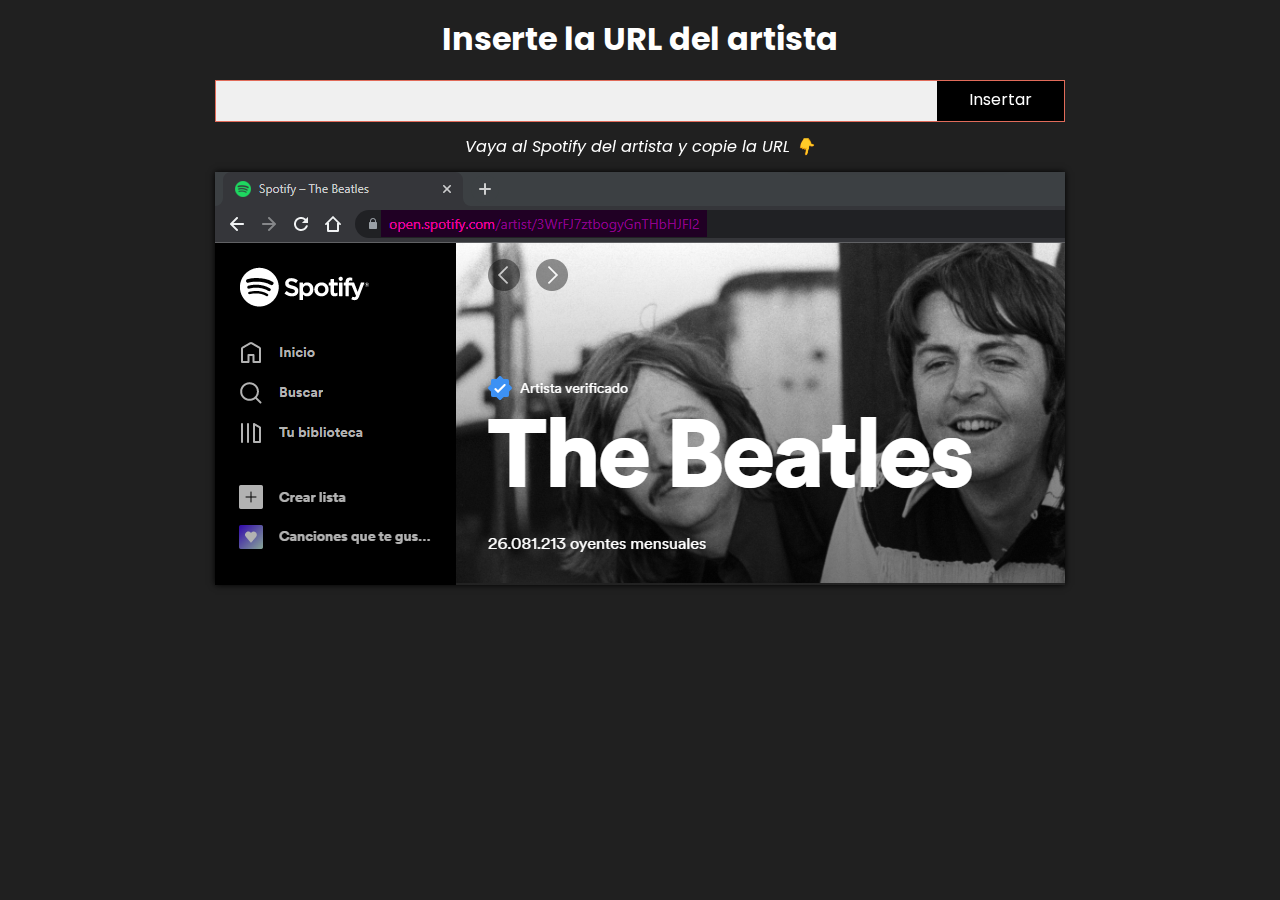
<file: index.html>
<!DOCTYPE html>
<html lang="es">
<head>
    <meta charset="UTF-8">
    <meta http-equiv="X-UA-Compatible" content="IE=edge">
    <meta name="viewport" content="width=device-width, initial-scale=1.0">
    <link rel="stylesheet" href="normalize.css">
    <link rel="stylesheet" href="style_index.css">
    <title>App</title>
</head>
<body>
    <h1>
        <p>Inserte la URL del artista</p>
    </h1>
    <div>
        <form action="">
            <input type="text" autofocus class="input-ID">
            <button type="submit" class="insert-ID">Insertar</button>
        </form>
        <p>Vaya al Spotify del artista y copie la URL 👇</p>
        <img src="Imgs/ID.png" alt="">
    </div>
    <script type="module" src="script_index.js"></script>
</body>
</html>
</file>
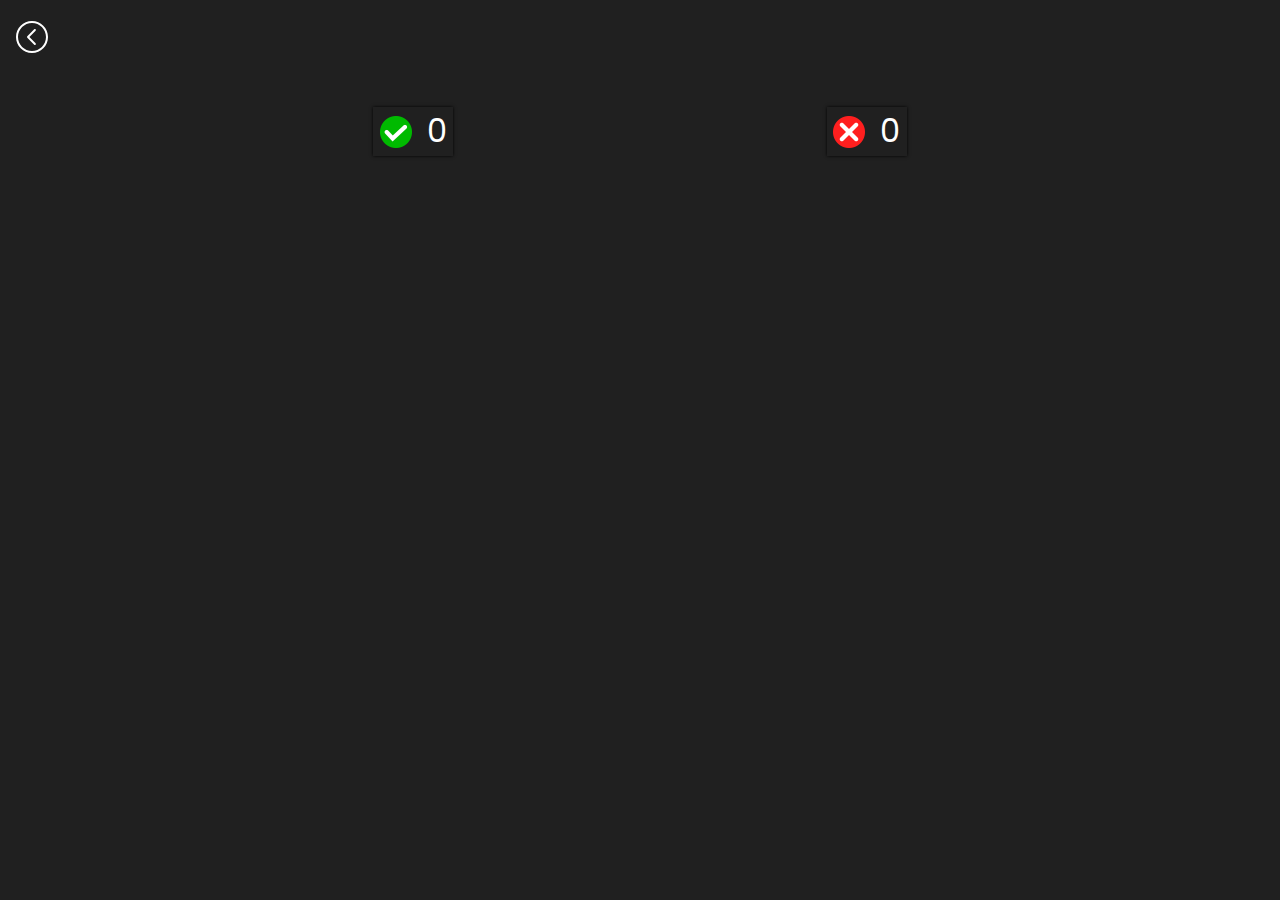
<file: app.html>
<!DOCTYPE html>
<html lang="es">
<head>
    <meta charset="UTF-8">
    <meta http-equiv="X-UA-Compatible" content="IE=edge">
    <meta name="viewport" content="width=device-width, initial-scale=1.0">
    <link rel="stylesheet" href="normalize.css">
    <link rel="stylesheet" href="style_app.css">
    <title>App</title>
</head>
<body>
    <h1>
        <img src="Imgs/back-svgrepo-com.svg" alt="back" class="back">
    </h1>
    <section class="contenedor">
        <div class="cont cont0"></div>
        <div class="cont cont1"></div>
        <div class="cont cont2"></div>
        <div class="cont cont3"></div>
    </section>
    <div class="reproductor"></div>
    <div class="puntajes">
        <figure>
            <img src="Imgs/check.png" alt="">
            <figcaption class="check">0</figcaption>
        </figure>
        <figure>
            <img src="Imgs/delete.png" alt="">
            <figcaption class="delete">0</figcaption>
        </figure>
    </div>

    <script type="module" src="script_app.js"></script>
</body>
</html>
</file>
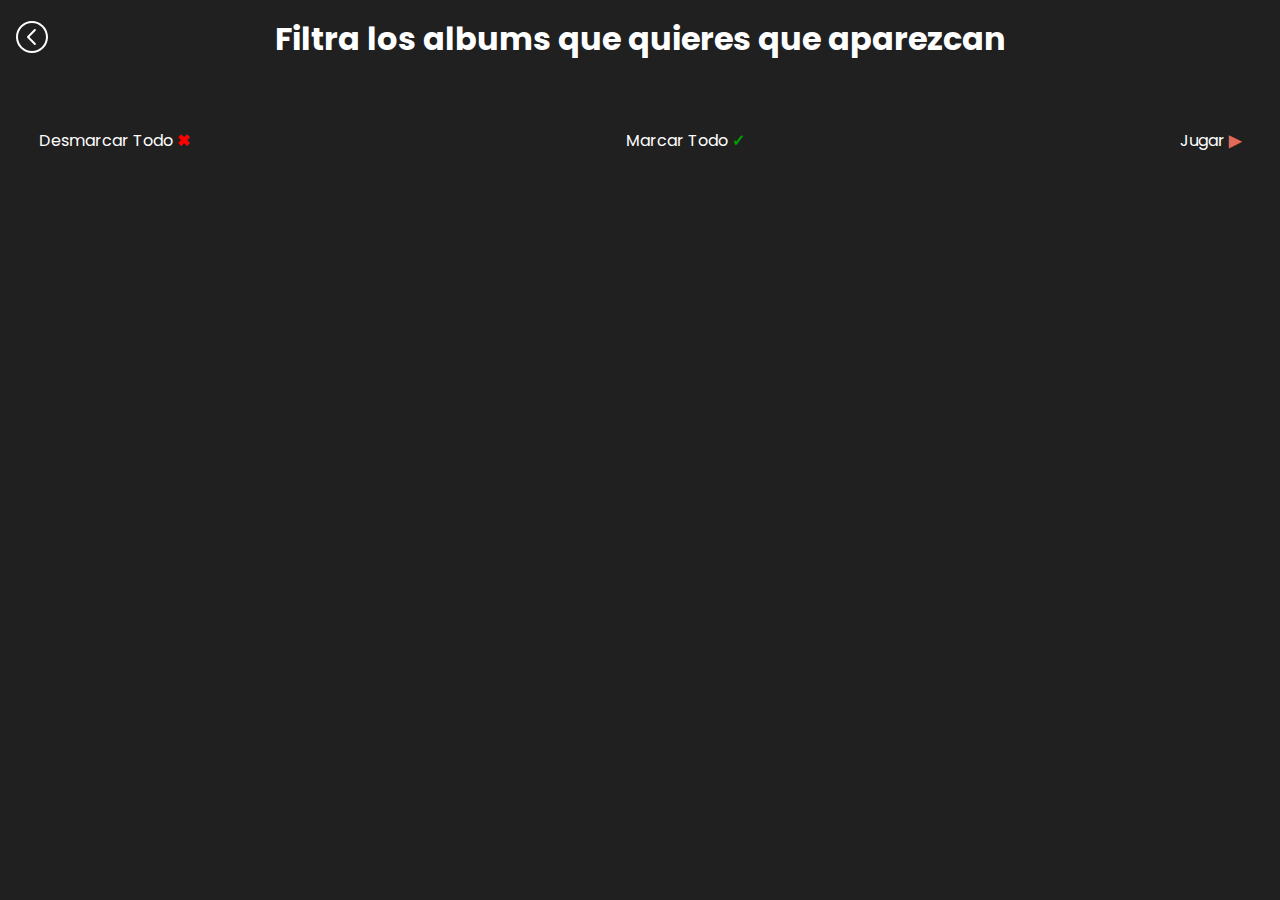
<file: select-albums.html>
<!DOCTYPE html>
<html lang="es">
<head>
    <meta charset="UTF-8">
    <meta http-equiv="X-UA-Compatible" content="IE=edge">
    <meta name="viewport" content="width=device-width, initial-scale=1.0">
    <link rel="stylesheet" href="normalize.css">
    <link rel="stylesheet" href="style_select-albums.css">
    <title>App</title>
</head>
<body>
    <h1>
        <img class="back" src="Imgs/back-svgrepo-com.svg" alt="back">
        <p>Filtra los albums que quieres que aparezcan</p>
    </h1>
    <ul class="lista-albums"></ul>
    <div class="botones">
        <button class="disable-albums">Desmarcar Todo </button>
        <button class="reset-albums">Marcar Todo </button>
        <button class="play">Jugar </button>
    </div>
    <script type="module" src="script_select-albums.js"></script>
</body>
</html>
</file>
<file: style_index.css>
@import url('https://fonts.googleapis.com/css2?family=Poppins:ital,wght@0,100;0,200;0,300;0,400;0,500;0,600;0,700;0,800;0,900;1,100;1,200;1,300;1,400;1,500;1,600;1,700;1,800;1,900&display=swap');

body {
    align-items: center;
    background: #202020;
    color: #ffffff;
    display: flex;
    flex-direction: column;
    font-family: 'Poppins';    
    margin-bottom: 1rem;
    user-select: none;
}

h1 {
    display: flex;
    justify-content: center;
    position: relative;
    width: 100%;
}

div {
    align-items: center;
    display: flex;
    flex-direction: column;
}

div form {
    border: 1px solid #e16b5a;
    justify-content: space-between;
    display: flex;
    margin-bottom: 1rem;
    width: 100%;
}

div input {
    background: #f0f0f0;
    border: none;
    color: #e16b5a;
    font-size: 1.3rem;
    outline: none;
    padding: .5rem;
    text-align: center;
    width: 85%;
}

div input::placeholder {
    color: #e16c5a4d;
}

div button {
    background: #000000;
    border: none;
    color: #ffffff;
    cursor: pointer;
    transition: .2s;
    width: 15%;
}

div button:hover {
    background: #e16b5a;
}

div p {
    font-style: italic;
    margin-bottom: 1rem;
    text-align: center;
}

div img {
    box-shadow: 0 0 .4rem #000000;
}

::-webkit-scrollbar {
    display: none;
}

@media screen and (max-width: 425px) {
    body {
        margin: 0 .4rem;
    }

    h1 {
        align-items: center;
        flex-direction: column;
        font-size: 2.4vh;
    }

    div input, div p {
        font-size: 2vh
    }

    div button {
        font-size: 1.5vh;
    }
}
</file>
<file: style_app.css>
@import url('https://fonts.googleapis.com/css2?family=Poppins:ital,wght@0,100;0,200;0,300;0,400;0,500;0,600;0,700;0,800;0,900;1,100;1,200;1,300;1,400;1,500;1,600;1,700;1,800;1,900&display=swap');

body {
    background: #202020;
    display: flex;
    flex-direction: column;
    font-family: 'Poppins';
    user-select: none;
}

h1 {
    display: flex;
    justify-content: flex-start;
    padding: 0 1rem;
    z-index: 1;
}

h1 img {
    cursor: pointer;
    filter: invert(100%);
    height: 2rem;
    transition: .1s;
    width: 2rem;
}

h1 img:hover {
    transform: scale(1.05);
}

h1 img:active {
    transform: scale(1);
}

.contenedor {
    display: grid;
    gap: .5rem;
    grid-template-columns: 25% 25% 25% 25%;
    justify-content: center;
    margin: 0 1rem 1rem 1rem;
    z-index: 1;
}

.cont {
    box-shadow: 0 0 .4rem #000000;
    color: #ffffff;
    display: flex;
    flex-direction: column;
    position: relative;
    transition: .1s all;
}

.cont:hover {
    transform: scale(1.01);
}

.cont:active {
    transform: scale(0.95);
}

.cont span {
    align-items: center;
    display: flex;
    font-size: 1.2vw;
    height: 100%;
    justify-content: center;
    padding: .5rem 1rem;
    text-align: center;
    width: 100%;
}

.size {
    left: 35%;
    position: absolute;
    top: 35%;
    width: 30%;
}

.reproductor {
    position: relative;
}

.reproductor::before {
    bottom: -.4rem;
    content: '';
    left: 0;
    position: absolute;
    right: 2.8rem;
    top: 0;
}

.reproductor::after {
    border-top-right-radius: .75rem;
    bottom: 59%;
    content: '';
    left: calc(100% - 2.8rem);
    position: absolute;
    right: 0;
    top: 0;
}

.repSpotify {
    margin-bottom: -5rem;
    margin-left: -5rem;
    width: calc(100% + 5rem);
}

.puntajes {
    display: flex;
    justify-content: space-evenly;
    margin-top: 1rem;
    width: 100%;
}

.puntajes figure {
    align-items: center;
    box-shadow: 0 0 .2rem #000000;
    display: flex;
    justify-content: space-between;
    padding: .4rem;
    width: 5rem;
}

.puntajes figure img {
    width: 2rem;
}

.puntajes figure figcaption {
    color: #ffffff;
    font-size: 2rem;
}

::-webkit-scrollbar {
    display: none;
}


@media screen and (max-width: 768px) {
    .contenedor {
        grid-template-columns: 50% 50%;
    }

    .cont {
        flex-direction: row;
    }

    .cont .album {
        width: 50%;
    }

    .cont span {
        font-size: 2vw;
    }
}


@media screen and (max-width: 425px) {
    h1 {
        display: none;
    }

    .contenedor {
        gap: 0.5rem;
        grid-template-columns: 100%;
        margin: .4rem;
    }

    .cont .album {
        width: 40%;
    }

    .cont span {
        font-size: 2vh;
    }

    .puntajes figure {
        width: 3rem;
    }

    .puntajes figure img {
        width: 1rem;
    }
    
    .puntajes figure figcaption {
        font-size: 1rem;
    }
}
</file>
<file: style_select-albums.css>
@import url('https://fonts.googleapis.com/css2?family=Poppins:ital,wght@0,100;0,200;0,300;0,400;0,500;0,600;0,700;0,800;0,900;1,100;1,200;1,300;1,400;1,500;1,600;1,700;1,800;1,900&display=swap');

body {
    background: #202020;
    color: white;
    display: flex;
    flex-direction: column;
    font-family: 'Poppins';
    user-select: none;
}

h1 {
    display: flex;
    justify-content: center;
    position: relative;
    text-align: center;
    width: 100%;
}


h1 img {
    cursor: pointer;
    filter: invert(100%);
    height: 2rem;
    left: 1rem;
    position: absolute;
    transition: .1s;
    width: 2rem;
}

h1 img:hover {
    transform: scale(1.05);
}

h1 img:active {
    transform: scale(1);
}

.lista-albums {
    display: grid;
    gap: .4rem;
    grid-template-columns: 33% 33% 33%;
    margin: 0.4rem;
}

.album {
    box-shadow: 0 0 .2rem #000000;
    display: flex;
    font-size: .9rem;
    font-weight: bold;
    position: relative;
    transition: .1s;
}


.album::after {
    background: #009e00;
    color: #ffffff;
    content: '✓';
    height: 1rem;
    position: absolute;
    right: 0;
    text-align: center;
    top: 0;
    width: 1rem;
    z-index: -1;
}

.album:hover {
    background: #000000;
    filter: opacity(75%);
    color: #ffffff;
    cursor: pointer;
}

.album:active {
    transform: scale(.99);
}

.album img {
    width: 8rem;
}

.album span {
    align-items: center;
    display: flex;
    height: 100%;
    padding: 0 1rem;
    width: 100%;
}

.disabled {
    background: #000000;
    filter: opacity(25%);
}

.disabled::after {
    background: #ff0000;
    content: '✖';
}

.botones {
    display: flex;
    justify-content: space-between;
    margin: 2rem;
}

.botones button:hover {
    transform: scale(1.02);
}

.botones button:active {
    transform: scale(1);
}

.reset-albums, .disable-albums, .play {
    background: none;
    border: 1px solid transparent;
    color: #ffffff;
    cursor: pointer;
    padding: .4rem;
    transition: .1s;
}

.disable-albums::after {
    color: #ff0000;
    content: '✖';
    font-weight: bold;
}

.disable-albums:hover {
    border-bottom: 1px solid #ff0000;
}

.reset-albums::after {
    color: #009e00;
    content: '✓';
    font-weight: bold;
}

.reset-albums:hover {
    border-bottom: 1px solid #009e00;
}

.play::after {
    color: #e16b5a;
    content: '▶';
    font-weight: bold;
}

.play:hover {
    border-bottom: 1px solid #e16b5a;
}
    
.off {
    cursor: not-allowed;
    filter: opacity(25%);
}

::-webkit-scrollbar {
    display: none;
}

@media screen and (max-width: 768px) {
    h1 {
        align-items: center;
        flex-direction: column;
        font-size: 3vh;
    }

    h1 img {
        height: 4vh;
        margin-bottom: 1.4vh;
        position: initial;
    }

    .lista-albums {
        grid-template-columns: 50% 50%;
    }
}

@media screen and (max-width: 425px) {
    h1 {
        font-size: 2.4vh;
    }

    h1 img {
        display: none;
    }

    .lista-albums {
        grid-template-columns: 100%;
        order: 1;
    }

    .album {
        font-size: .8rem;
    }

    .album::after {
        height: .9rem;
        width: .9rem;
    }

    .album img {
        width: 6rem;
    }

    .botones {
        font-size: 1.8vh;
        margin: .5rem;
        order: 0;
    }
}
</file>
